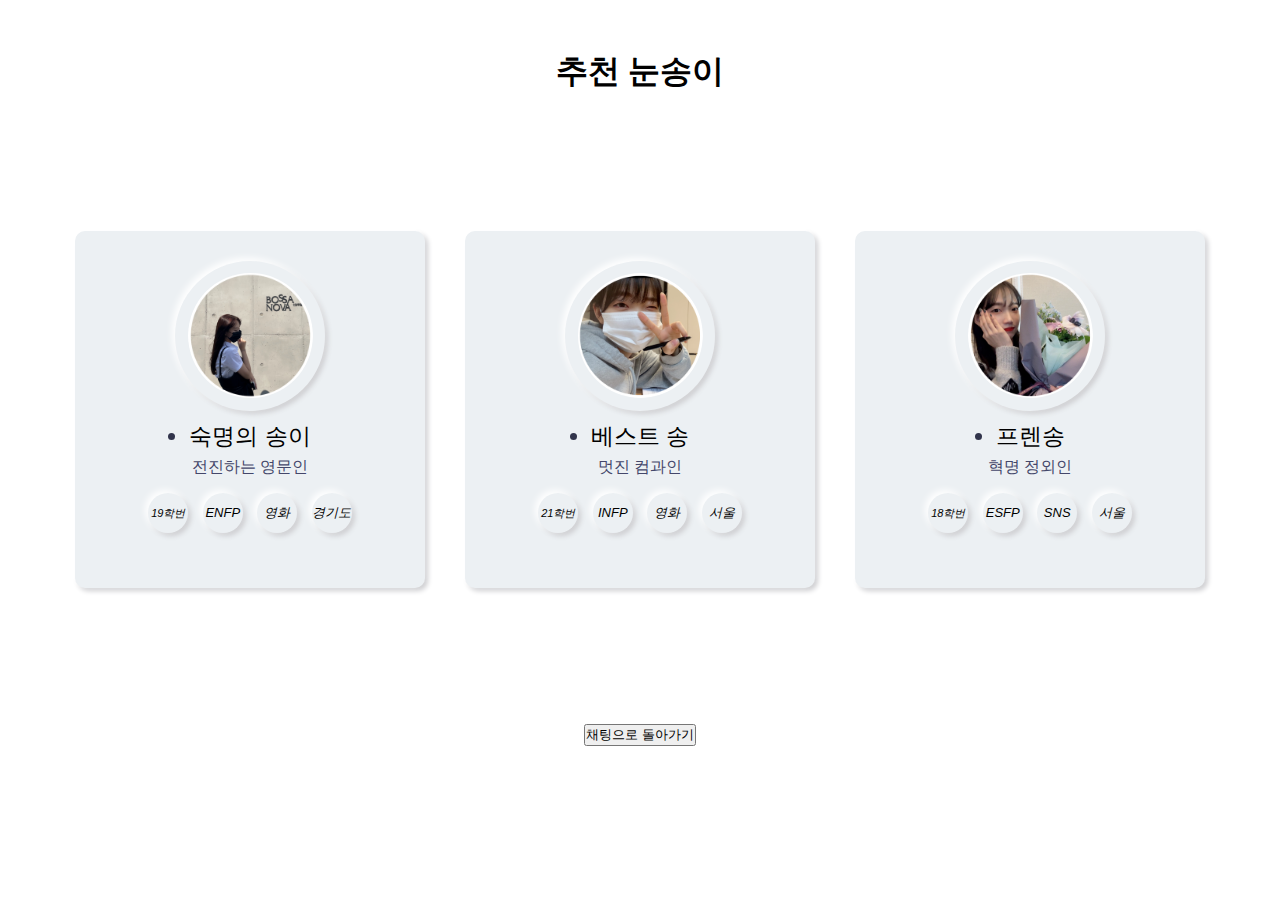
<file: WebContent/recommend.html>
<!DOCTYPE html>

<html lang="ko">
<head>
<meta charset="UTF-8">
<title>NoonsongProfile</title>
<link href="http://fonts.googleapis.com/earlyaccess/nanumgothic.css">
<link rel="stylesheet" href="./recommend.css">
</head>
<body>
	<div class="title">
		<center>
			<h1>추천 눈송이</h1>
		</center>
	</div>
	<div class="recBody">
		<div class="wrapper">
			<div class="img-area">
				<div class="inner-area">
					<a href="chatlist2.html"><img src="./media/F3.png" alt=""></a>
				</div>
			</div>
			<ul>
				<li class="name"><a href="chatlist2.html">숙명의 송이</a></li>
			</ul>
			<div class="about">전진하는 영문인</div>
			<div class="social-icons">
				<a href="#" class="fb"><i class="fab fa-facebook-f">19학번</i></a> <a
					href="#" class="twitter"><i class="fab fa-twitter">ENFP</i></a> <a
					href="#" class="insta"><i class="fab fa-instagram">영화</i></a> <a
					href="#" class="yt"><i class="fab fa-youtube">경기도</i></a>
			</div>
		</div>
		<div class="wrapper">
			<div class="img-area">
				<div class="inner-area">
					<a href="chatlist3.html"><img src="./media/F4.png" alt=""></a>
				</div>
			</div>
			<ul>
				<li class="name"><a href="chatlist3.html">베스트 송</a></li>
			</ul>
			<div class="about">멋진 컴과인</div>
			<div class="social-icons">
				<a href="#" class="fb"><i class="fab fa-facebook-f">21학번</i></a> <a
					href="#" class="twitter"><i class="fab fa-twitter">INFP</i></a> <a
					href="#" class="insta"><i class="fab fa-instagram">영화</i></a> <a
					href="#" class="yt"><i class="fab fa-youtube">서울</i></a>
			</div>
		</div>
		<div class="wrapper">
			<div class="img-area">
				<div class="inner-area">
					<a href="chatlist5.html"><img src="./media/F6.png" alt=""></a>
				</div>
			</div>
			<ul>
				<li class="name"><a href="chatlist5.html">프렌송</a></li>
			</ul>
			<div class="about">혁명 정외인</div>
			<div class="social-icons">
				<a href="#" class="fb"><i class="fab fa-facebook-f">18학번</i></a> <a
					href="#" class="twitter"><i class="fab fa-twitter">ESFP</i></a> <a
					href="#" class="insta"><i class="fab fa-instagram">SNS</i></a> <a
					href="#" class="yt"><i class="fab fa-youtube">서울</i></a>
			</div>
		</div>
		</div>
	<div class="goChat">
		<a href="./chatlist.html">
		<button>채팅으로 돌아가기</button></a>
		</div>
</body>
</html>
</file>
<file: WebContent/recommend.css>
* {
	margin: 0;
	padding: 0;
	box-sizing: border-box;
	font-family: 'Nanum Gothic', sans-serif;
}

.recBody {
	display: flex;
	align-items: center;
	justify-content: center;
	min-height: 70vh;
}

.wrapper, .wrapper .img-area, .social-icons a, .buttons button {
	background: #ecf0f3;
	box-shadow: -3px -3px 7px #ffffff, 3px 3px 5px #ceced1;
}

.wrapper {
	margin: 20px; position : relative;
	width: 350px;
	padding: 30px;
	border-radius: 10px;
	display: flex;
	align-items: center;
	justify-content: center;
	flex-direction: column;
	position: relative;
}

.wrapper .icon {
	font-size: 17px;
	color: #31344b;
	position: absolute;
	cursor: pointer;
	opacity: 0.7;
	top: 15px;
	height: 35px;
	width: 35px;
	text-align: center;
	line-height: 35px;
	border-radius: 50%;
	font-size: 16px;
}

.wrapper .icon i {
	position: relative;
	z-index: 9;
}

.wrapper .icon.arrow {
	left: 15px;
}

.wrapper .icon.dots {
	right: 15px;
}

.wrapper .img-area {
	height: 150px;
	width: 150px;
	border-radius: 50%;
	display: flex;
	align-items: center;
	justify-content: center;
}

.img-area .inner-area {
	height: calc(100% - 25px);
	width: calc(100% - 25px);
	border-radius: 50%;
}

.inner-area img {
	height: 100%;
	width: 100%;
	border-radius: 50%;
	object-fit: cover;
}

.wrapper .name {
	font-size: 23px;
	font-weight: 500;
	color: #31344b;
	margin: 10px 0 5px 0;
}

.wrapper .about {
	color: #44476a;
	font-weight: 400;
	font-size: 16px;
}

.wrapper .social-icons {
	margin: 15px 0 25px 0;
}

.social-icons a {
	position: relative;
	height: 40px;
	width: 40px;
	margin: 0 5px;
	display: inline-flex;
	text-decoration: none;
	border-radius: 50%;
}

.social-icons a:hover::before, .wrapper .icon:hover::before, .buttons button:hover:before
	{
	content: "";
	position: absolute;
	top: 0;
	left: 0;
	bottom: 0;
	right: 0;
	border-radius: 50%;
	background: #ecf0f3;
	box-shadow: inset -3px -3px 7px #ffffff, inset 3px 3px 5px #ceced1;
}

.buttons button:hover:before {
	z-index: -1;
	border-radius: 5px;
}

.social-icons a i {
	position: relative;
	z-index: 3;
	text-align: center;
	width: 100%;
	height: 100%;
	line-height: 40px;
}

.social-icons a.fb i {
	font-size: 11px;
	color: #000000;
}

.social-icons a.twitter i {
	font-size: 13px;
	color: #000000;
}

.social-icons a.insta i {
	font-size: 13px;
	color: #000000;
}

.social-icons a.yt i {
	font-size: 13px;
	color: #000000;
}

.wrapper .buttons {
	display: flex;
	width: 100%;
	justify-content: space-between;
}

.buttons button {
	position: relative;
	width: 100%;
	border: none;
	outline: none;
	padding: 12px 0;
	color: #31344b;
	font-size: 17px;
	font-weight: 400;
	border-radius: 5px;
	cursor: pointer;
	z-index: 4;
}

.buttons button:first-child {
	margin-right: 10px;
}

.buttons button:last-child {
	margin-left: 10px;
}

.wrapper .social-share {
	display: flex;
	width: 100%;
	margin-top: 30px;
	padding: 0 5px;
	justify-content: space-between;
}

.social-share .row {
	color: #31344b;
	font-size: 13px;
	cursor: pointer;
	position: relative;
}

.social-share .row::before {
	position: absolute;
	content: "";
	height: 100%;
	width: 2px;
	background: #e0e6eb;
	margin-left: -25px;
}

.row:first-child::before {
	background: none;
}

.social-share .row i.icon-2 {
	position: absolute;
	left: 0;
	top: 50%;
	color: #31344b;
	transform: translateY(-50%);
	opacity: 0;
	pointer-events: auto;
	transition: all 0.3s ease;
}

.row:nth-child(1):hover i.fa-heart, .row:nth-child(2):hover i.fa-comment
	{
	opacity: 1;
	pointer-events: auto;
}

a:link {
	color: black;
	text-decoration: none;
}

a:visited {
	color: black;
	text-decoration: none;
}

a:hover {
	color: blue;
	text-decoration: none;
}

.title {
	padding-top: 50px;
	text-align: center;
}

.goChat{
	margin: auto;
	display: flex;
	align-items: center;
   justify-content: center;
}
</file>
